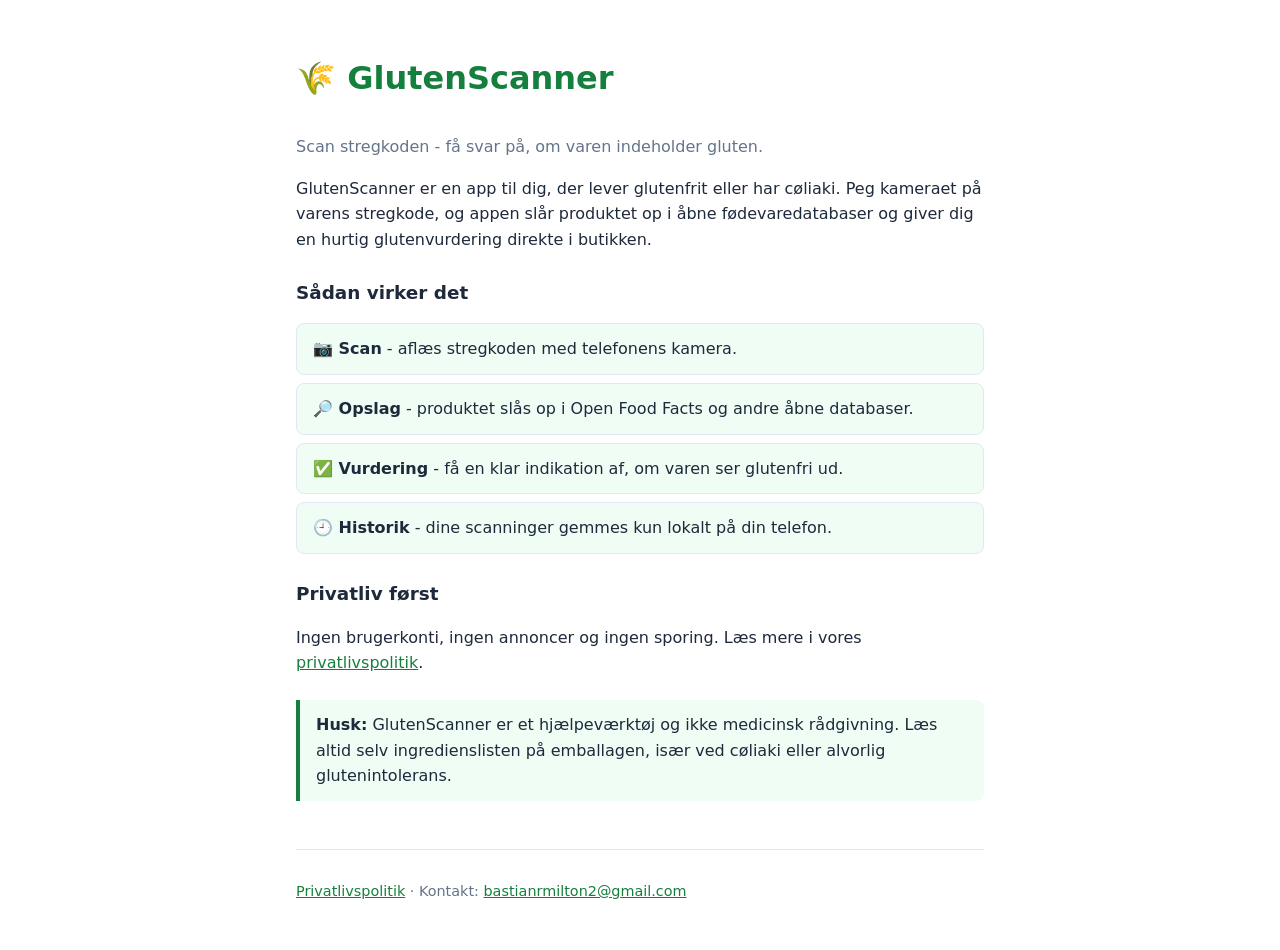
<file: index.html>
<!DOCTYPE html>
<html lang="da">
<head>
  <meta charset="UTF-8" />
  <meta name="viewport" content="width=device-width, initial-scale=1.0" />
  <meta name="description" content="GlutenScanner - scan stregkoden på en vare og få en hurtig vurdering af, om produktet indeholder gluten. Gratis, uden konto og uden sporing." />
  <title>GlutenScanner - scan varer for gluten</title>
  <link rel="icon" href="data:image/svg+xml,%3Csvg xmlns='http://www.w3.org/2000/svg' viewBox='0 0 100 100'%3E%3Ctext y='.9em' font-size='90'%3E%F0%9F%8C%BE%3C/text%3E%3C/svg%3E" />
  <link rel="stylesheet" href="style.css" />
</head>
<body>
  <header class="site-header">
    <h1>🌾 GlutenScanner</h1>
  </header>
  <p class="tagline">Scan stregkoden - få svar på, om varen indeholder gluten.</p>

  <p>GlutenScanner er en app til dig, der lever glutenfrit eller har cøliaki.
  Peg kameraet på varens stregkode, og appen slår produktet op i åbne
  fødevaredatabaser og giver dig en hurtig glutenvurdering direkte i butikken.</p>

  <h2>Sådan virker det</h2>
  <ul class="features">
    <li><strong>📷 Scan</strong> - aflæs stregkoden med telefonens kamera.</li>
    <li><strong>🔎 Opslag</strong> - produktet slås op i Open Food Facts og andre åbne databaser.</li>
    <li><strong>✅ Vurdering</strong> - få en klar indikation af, om varen ser glutenfri ud.</li>
    <li><strong>🕘 Historik</strong> - dine scanninger gemmes kun lokalt på din telefon.</li>
  </ul>

  <h2>Privatliv først</h2>
  <p>Ingen brugerkonti, ingen annoncer og ingen sporing. Læs mere i vores
  <a href="privatlivspolitik.html">privatlivspolitik</a>.</p>

  <div class="notice">
    <strong>Husk:</strong> GlutenScanner er et hjælpeværktøj og ikke medicinsk
    rådgivning. Læs altid selv ingredienslisten på emballagen, især ved cøliaki
    eller alvorlig glutenintolerans.
  </div>

  <footer>
    <p><a href="privatlivspolitik.html">Privatlivspolitik</a> ·
    Kontakt: <a href="mailto:bastianrmilton2@gmail.com">bastianrmilton2@gmail.com</a></p>
  </footer>
</body>
</html>
</file>
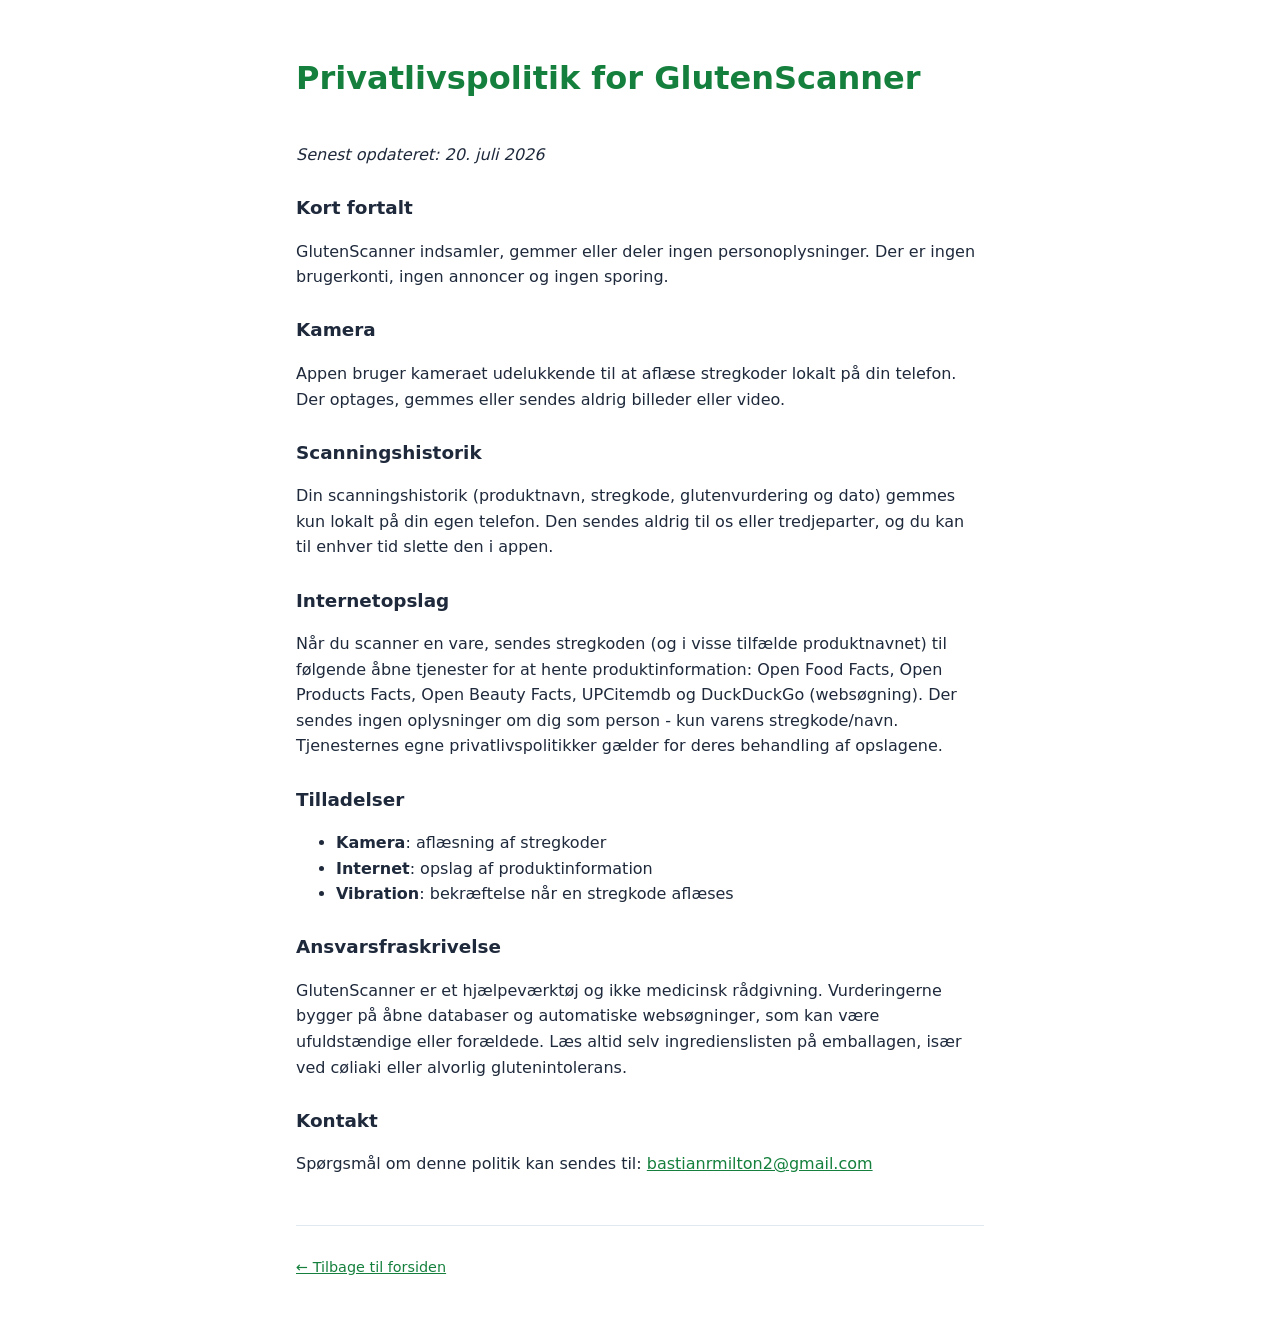
<file: privatlivspolitik.html>
<!DOCTYPE html>
<html lang="da">
<head>
  <meta charset="UTF-8" />
  <meta name="viewport" content="width=device-width, initial-scale=1.0" />
  <meta name="description" content="Privatlivspolitik for GlutenScanner-appen. Appen indsamler ingen personoplysninger - ingen konti, ingen annoncer, ingen sporing." />
  <title>Privatlivspolitik - GlutenScanner</title>
  <link rel="icon" href="data:image/svg+xml,%3Csvg xmlns='http://www.w3.org/2000/svg' viewBox='0 0 100 100'%3E%3Ctext y='.9em' font-size='90'%3E%F0%9F%8C%BE%3C/text%3E%3C/svg%3E" />
  <link rel="stylesheet" href="style.css" />
</head>
<body>
  <header class="site-header">
    <h1>Privatlivspolitik for GlutenScanner</h1>
  </header>
  <p><em>Senest opdateret: 20. juli 2026</em></p>

  <h2>Kort fortalt</h2>
  <p>GlutenScanner indsamler, gemmer eller deler ingen personoplysninger.
  Der er ingen brugerkonti, ingen annoncer og ingen sporing.</p>

  <h2>Kamera</h2>
  <p>Appen bruger kameraet udelukkende til at aflæse stregkoder lokalt på din
  telefon. Der optages, gemmes eller sendes aldrig billeder eller video.</p>

  <h2>Scanningshistorik</h2>
  <p>Din scanningshistorik (produktnavn, stregkode, glutenvurdering og dato)
  gemmes kun lokalt på din egen telefon. Den sendes aldrig til os eller
  tredjeparter, og du kan til enhver tid slette den i appen.</p>

  <h2>Internetopslag</h2>
  <p>Når du scanner en vare, sendes stregkoden (og i visse tilfælde
  produktnavnet) til følgende åbne tjenester for at hente produktinformation:
  Open Food Facts, Open Products Facts, Open Beauty Facts, UPCitemdb og
  DuckDuckGo (websøgning). Der sendes ingen oplysninger om dig som person -
  kun varens stregkode/navn. Tjenesternes egne privatlivspolitikker gælder
  for deres behandling af opslagene.</p>

  <h2>Tilladelser</h2>
  <ul>
    <li><strong>Kamera</strong>: aflæsning af stregkoder</li>
    <li><strong>Internet</strong>: opslag af produktinformation</li>
    <li><strong>Vibration</strong>: bekræftelse når en stregkode aflæses</li>
  </ul>

  <h2>Ansvarsfraskrivelse</h2>
  <p>GlutenScanner er et hjælpeværktøj og ikke medicinsk rådgivning.
  Vurderingerne bygger på åbne databaser og automatiske websøgninger, som kan
  være ufuldstændige eller forældede. Læs altid selv ingredienslisten på
  emballagen, især ved cøliaki eller alvorlig glutenintolerans.</p>

  <h2>Kontakt</h2>
  <p>Spørgsmål om denne politik kan sendes til:
  <a href="mailto:bastianrmilton2@gmail.com">bastianrmilton2@gmail.com</a></p>

  <footer>
    <p><a href="index.html">← Tilbage til forsiden</a></p>
  </footer>
</body>
</html>
</file>
<file: style.css>
:root {
  --bg: #ffffff;
  --text: #1e293b;
  --muted: #64748b;
  --accent: #15803d;
  --accent-soft: #f0fdf4;
  --border: #e2e8f0;
}

@media (prefers-color-scheme: dark) {
  :root {
    --bg: #0f172a;
    --text: #e2e8f0;
    --muted: #94a3b8;
    --accent: #4ade80;
    --accent-soft: #14532d;
    --border: #334155;
  }
}

* { box-sizing: border-box; }

body {
  font-family: system-ui, sans-serif;
  max-width: 720px;
  margin: 0 auto;
  padding: 2rem 1rem;
  line-height: 1.6;
  color: var(--text);
  background: var(--bg);
}

h1 { color: var(--accent); }

h2 { margin-top: 1.6rem; font-size: 1.15rem; }

a { color: var(--accent); }

header.site-header {
  display: flex;
  align-items: baseline;
  justify-content: space-between;
  gap: 1rem;
  flex-wrap: wrap;
  margin-bottom: 1rem;
}

.tagline { color: var(--muted); margin-top: -0.5rem; }

ul.features { padding-left: 0; list-style: none; }

ul.features li {
  background: var(--accent-soft);
  border: 1px solid var(--border);
  border-radius: 0.5rem;
  padding: 0.75rem 1rem;
  margin: 0.5rem 0;
}

.notice {
  border-left: 4px solid var(--accent);
  background: var(--accent-soft);
  padding: 0.75rem 1rem;
  border-radius: 0 0.5rem 0.5rem 0;
  margin: 1.5rem 0;
}

footer {
  margin-top: 3rem;
  padding-top: 1rem;
  border-top: 1px solid var(--border);
  color: var(--muted);
  font-size: 0.9rem;
}
</file>
